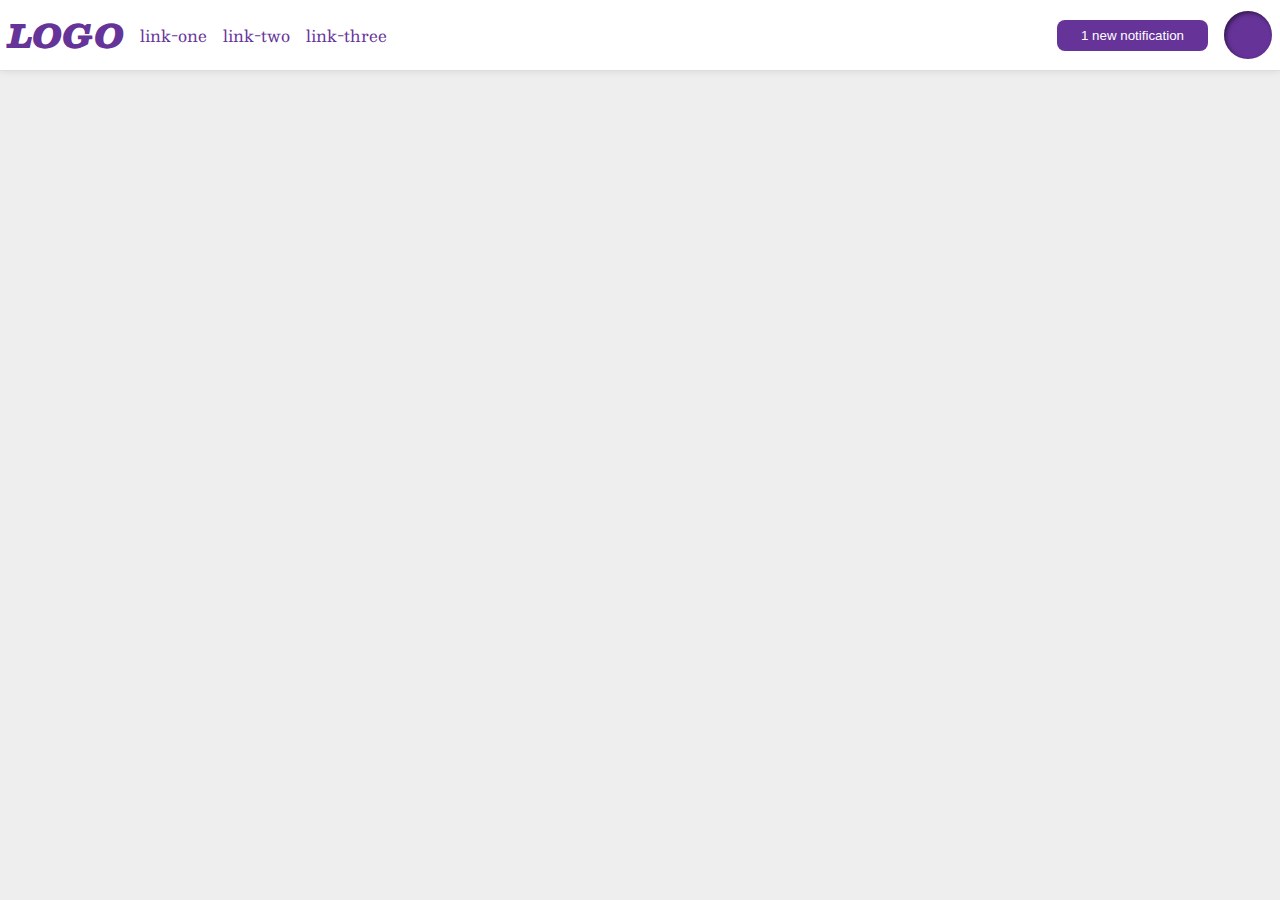
<file: flex/03-flex-header-2/index.html>
<!DOCTYPE html>
<html lang="en">
  <head>
    <meta charset="UTF-8">
    <meta http-equiv="X-UA-Compatible" content="IE=edge">
    <meta name="viewport" content="width=device-width, initial-scale=1.0">
    <title>Flex Header 2</title>
    <link rel="stylesheet" href="style.css">
  </head>
  <body>
    <div class="header">
      <div class="left-side">
        <div class="logo">
          LOGO
        </div>
        <ul class="links">
          <li><a href="https://google.com">link-one</a></li>
          <li><a href="https://google.com">link-two</a></li>
          <li><a href="https://google.com">link-three</a></li>
        </ul>
      </div>
      <div class="right-side">
        <button class="notifications">
          1 new notification
        </button>
        <div class="profile-image"></div>
      </div>
    </div>
  </body>
</html>
</file>
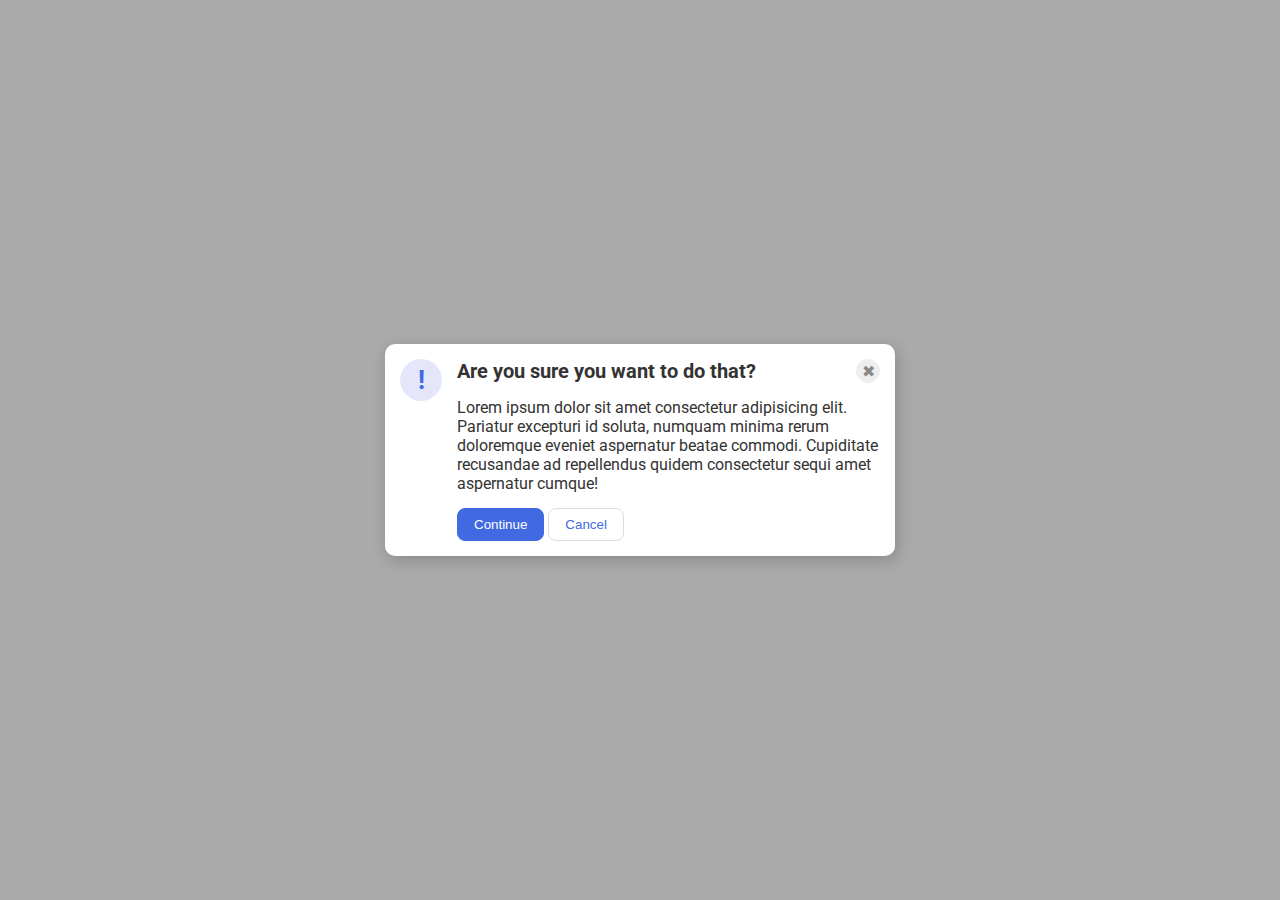
<file: flex/05-flex-modal/index.html>
<!DOCTYPE html>
<html lang="en">
  <head>
    <meta charset="UTF-8">
    <meta http-equiv="X-UA-Compatible" content="IE=edge">
    <meta name="viewport" content="width=device-width, initial-scale=1.0">
    <link rel="stylesheet" href="style.css">
    <title>Modal</title>
  </head>
  <body>
    <div class="modal">
      <div class="icon">!</div>
      <div class="main_text">
        <div class="header">Are you sure you want to do that? <button class="close-button">✖</button></div>
        <div class="text">Lorem ipsum dolor sit amet consectetur adipisicing elit. Pariatur excepturi id soluta, numquam minima rerum doloremque eveniet aspernatur beatae commodi. Cupiditate recusandae ad repellendus quidem consectetur sequi amet aspernatur cumque!</div>
        <button class="continue">Continue</button>
        <button class="cancel">Cancel</button>
      </div>
    </div>
  </body>
</html>
</file>
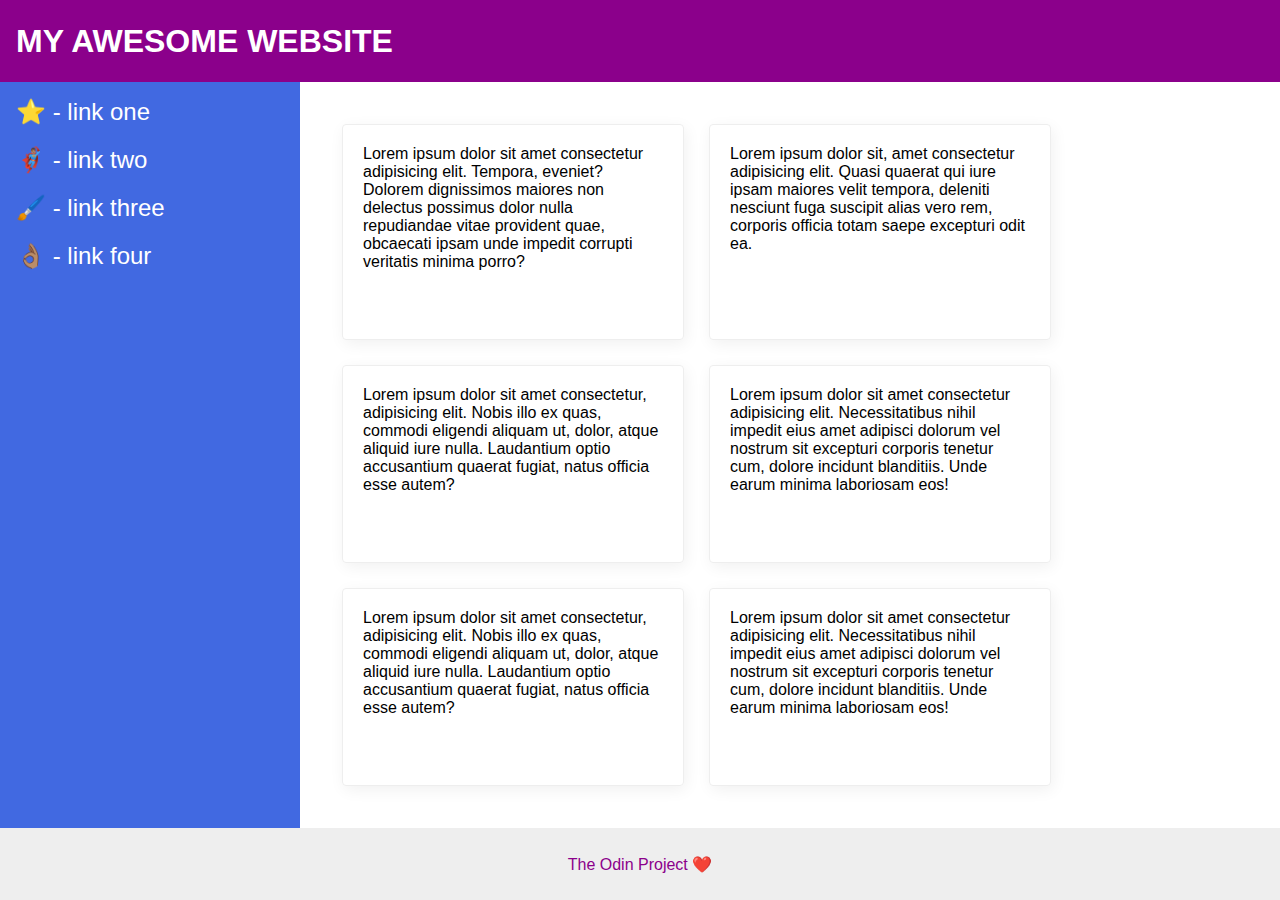
<file: flex/07-flex-layout-2/index.html>
<!DOCTYPE html>
<html lang="en">
  <head>
    <meta charset="UTF-8">
    <meta http-equiv="X-UA-Compatible" content="IE=edge">
    <meta name="viewport" content="width=device-width, initial-scale=1.0">
    <title>The Holy Grail</title>
    <link rel="stylesheet" href="style.css">
  </head>
  <body>
    <div class="header">
      MY AWESOME WEBSITE
    </div>
    
    <div class="main-section">
      <div class="sidebar">
        <ul>
          <li><a href="#">⭐ - link one</a></li>
          <li><a href="#">🦸🏽‍♂️ - link two</a></li>
          <li><a href="#">🖌️ - link three</a></li>
          <li><a href="#">👌🏽 - link four</a></li>
        </ul>
      </div>
      <div class="card-container"> 
        <div class="card">Lorem ipsum dolor sit amet consectetur adipisicing elit. Tempora, eveniet? Dolorem dignissimos maiores non delectus possimus dolor nulla repudiandae vitae provident quae, obcaecati ipsam unde impedit corrupti veritatis minima porro?</div>
        <div class="card">Lorem ipsum dolor sit, amet consectetur adipisicing elit. Quasi quaerat qui iure ipsam maiores velit tempora, deleniti nesciunt fuga suscipit alias vero rem, corporis officia totam saepe excepturi odit ea.</div>
        <div class="card">Lorem ipsum dolor sit amet consectetur, adipisicing elit. Nobis illo ex quas, commodi eligendi aliquam ut, dolor, atque aliquid iure nulla. Laudantium optio accusantium quaerat fugiat, natus officia esse autem?</div>
        <div class="card">Lorem ipsum dolor sit amet consectetur adipisicing elit. Necessitatibus nihil impedit eius amet adipisci dolorum vel nostrum sit excepturi corporis tenetur cum, dolore incidunt blanditiis. Unde earum minima laboriosam eos!</div>
        <div class="card">Lorem ipsum dolor sit amet consectetur, adipisicing elit. Nobis illo ex quas, commodi eligendi aliquam ut, dolor, atque aliquid iure nulla. Laudantium optio accusantium quaerat fugiat, natus officia esse autem?</div>
        <div class="card">Lorem ipsum dolor sit amet consectetur adipisicing elit. Necessitatibus nihil impedit eius amet adipisci dolorum vel nostrum sit excepturi corporis tenetur cum, dolore incidunt blanditiis. Unde earum minima laboriosam eos!</div>
      </div>
    </div>

    <div class="footer">
      The Odin Project ❤️
    </div>
  </body>
</html>
</file>
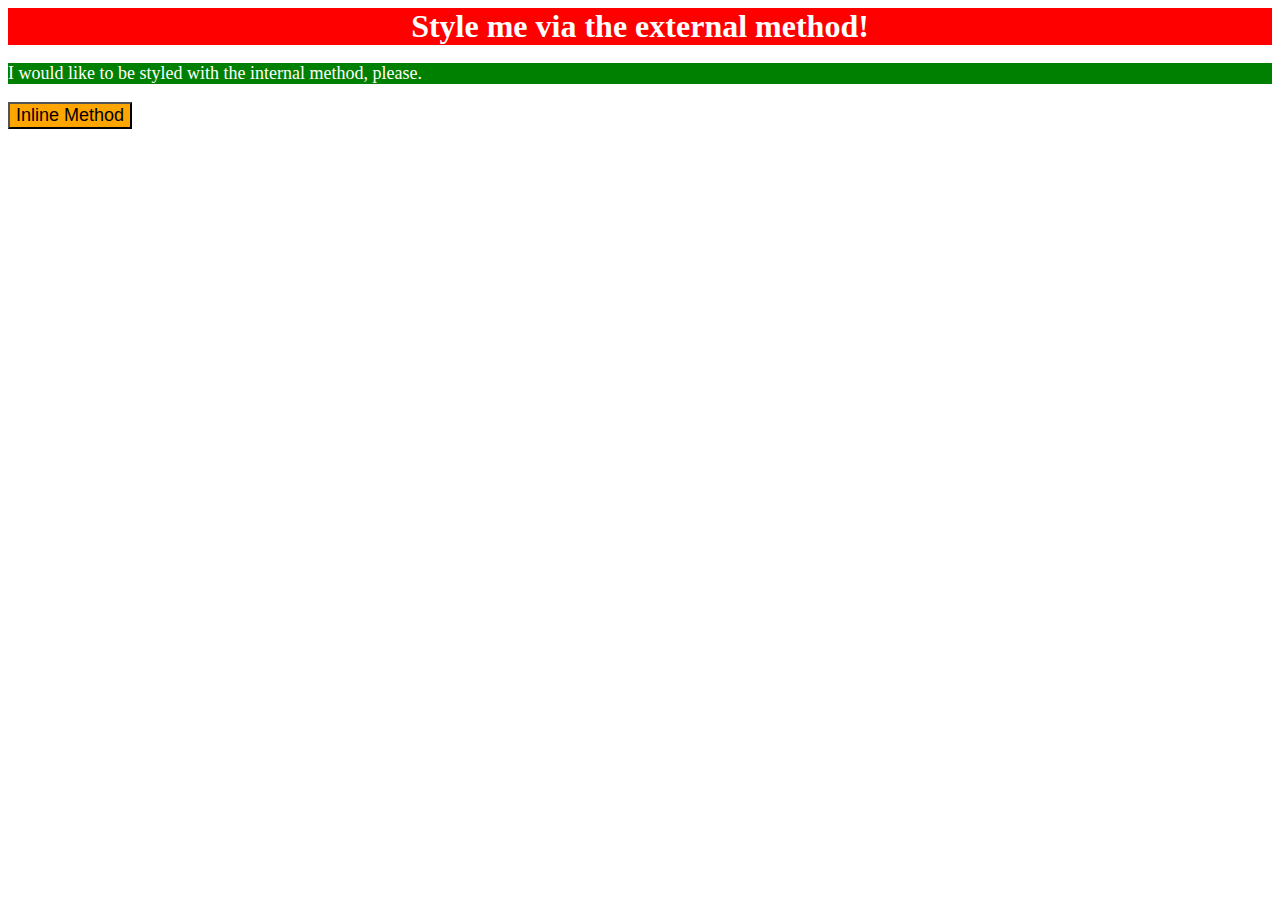
<file: foundations/01-css-methods/index.html>
<!DOCTYPE html>
<html lang="en">
  <head>
    <link rel="stylesheet" href="style.css">
    <meta charset="UTF-8">
    <meta http-equiv="X-UA-Compatible" content="IE=edge">
    <meta name="viewport" content="width=device-width, initial-scale=1.0">
    <title>Methods for Adding CSS</title>
    <style>
      p {
        background-color: green;
        color: white;
        font-size: 18px;
      }
    </style>
  </head>
  <body>
    <div>Style me via the external method!</div>
    <p>I would like to be styled with the internal method, please.</p>
    <button style="font-size: 18px; background-color: orange;">Inline Method</button>
  </body>
</html>
</file>
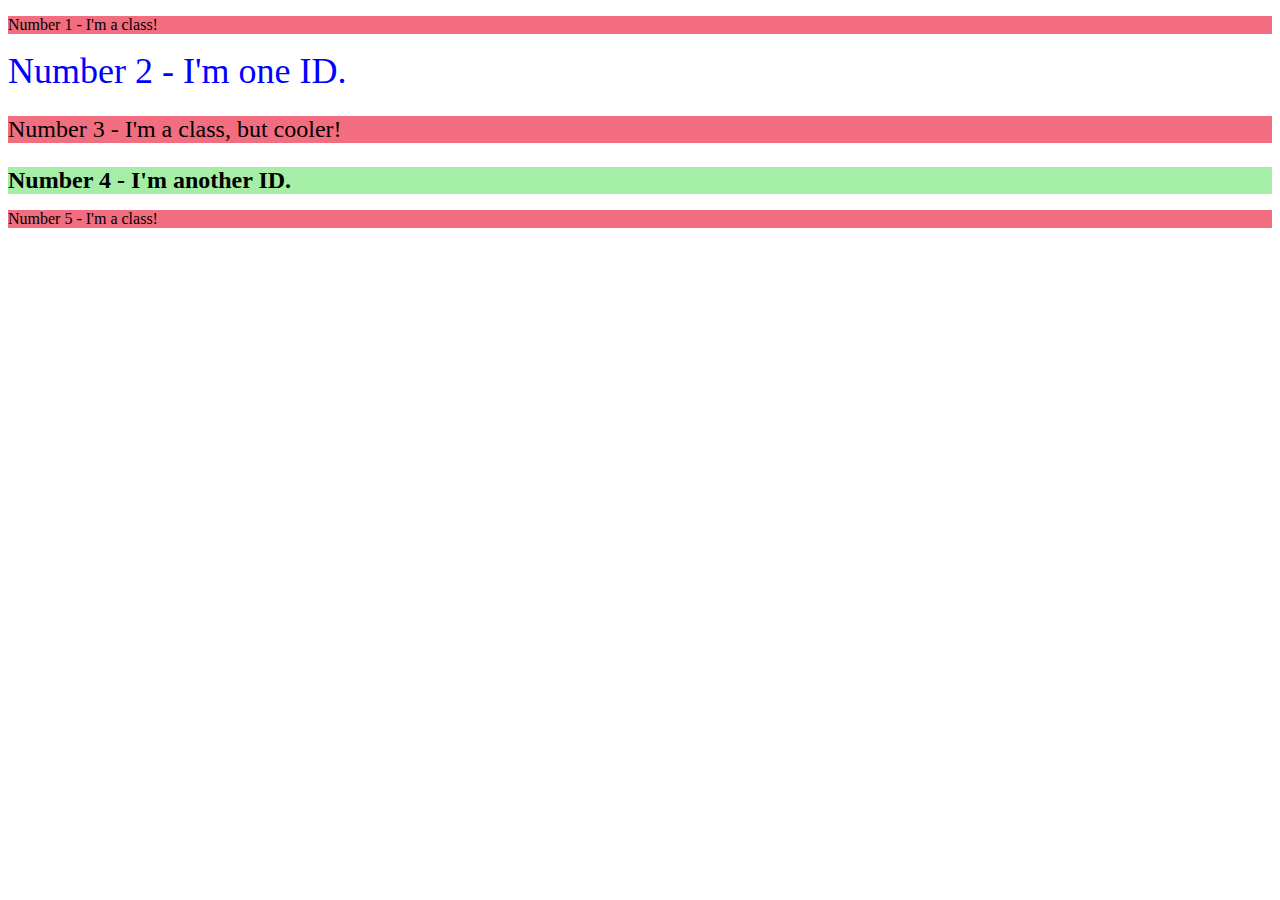
<file: foundations/02-class-id-selectors/index.html>
<!DOCTYPE html>
<html lang="en">
  <head>
    <meta charset="UTF-8">
    <meta http-equiv="X-UA-Compatible" content="IE=edge">
    <meta name="viewport" content="width=device-width, initial-scale=1.0">
    <title>Class and ID Selectors</title>
    <link rel="stylesheet" href="style.css">
  </head>
  <body>
    <p class="odd">Number 1 - I'm a class!</p>
    <div id="two">Number 2 - I'm one ID.</div>
    <p class="odd large">Number 3 - I'm a class, but cooler!</p>
    <div id="four">Number 4 - I'm another ID.</div>
    <p class="odd">Number 5 - I'm a class!</p>
  </body>
</html>
</file>
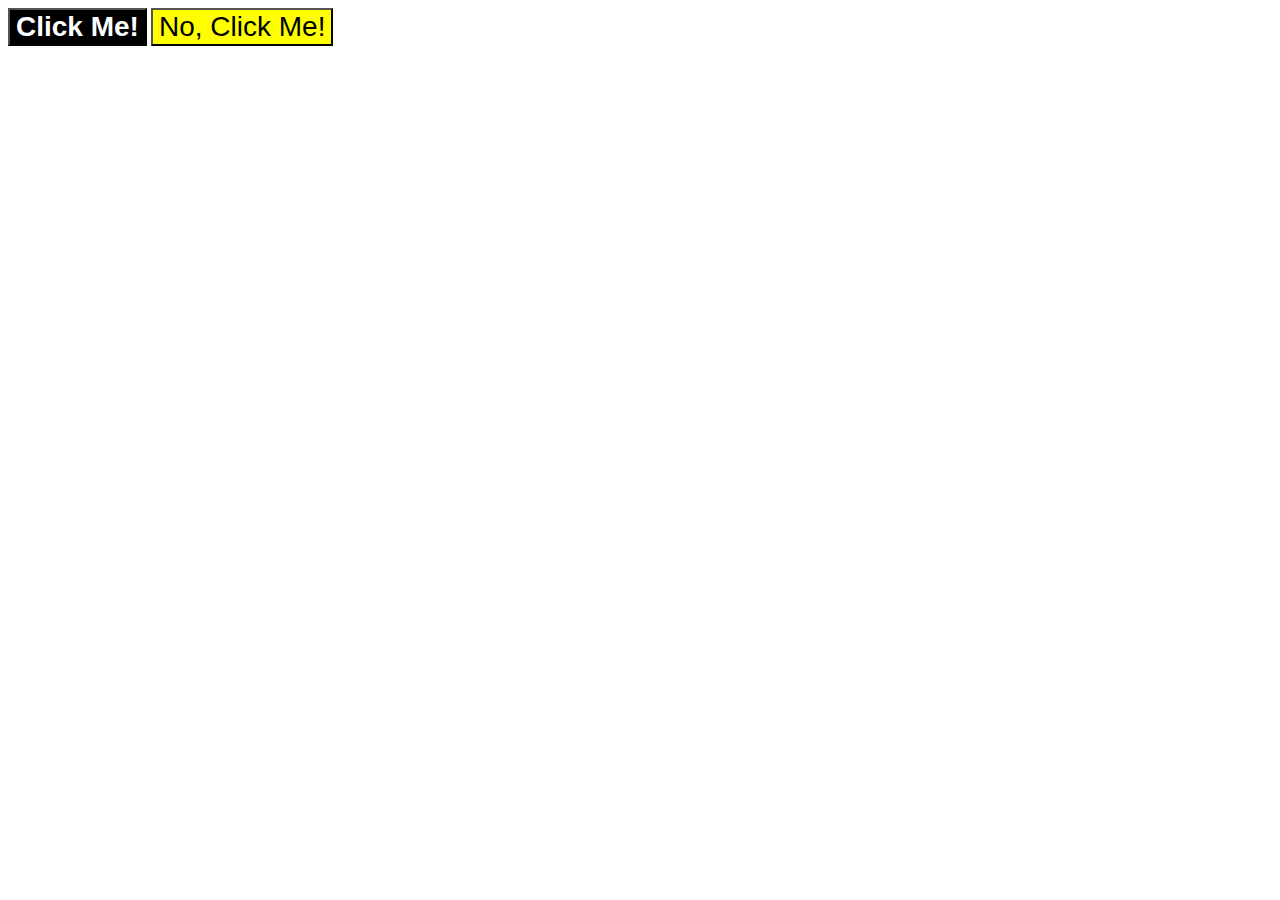
<file: foundations/03-grouping-selectors/index.html>
<!DOCTYPE html>
<html lang="en">
  <head>
    <meta charset="UTF-8">
    <meta http-equiv="X-UA-Compatible" content="IE=edge">
    <meta name="viewport" content="width=device-width, initial-scale=1.0">
    <title>Grouping Selectors</title>
    <link rel="stylesheet" href="style.css">
  </head>
  <body>
    <button class="button-1">Click Me!</button>
    <button class="button-2">No, Click Me!</button>
  </body>
</html>
</file>
<file: flex/03-flex-header-2/style.css>
/* this is some magical font-importing.  
you'll learn about it later. */
@import url('https://fonts.googleapis.com/css2?family=Besley:ital,wght@0,400;1,900&display=swap');

body {
  margin: 0;
  background: #eee;
  font-family: Besley, serif;
}

.header {
  background: white;
  border-bottom: 1px solid #ddd;
  box-shadow: 0 0 8px rgba(0,0,0,.1);
  display: flex;
  padding: 8px;
  justify-content: space-between;
}

.right-side{
  display: flex;
  align-items: center;
  gap:16px;
}

.left-side{
  display: flex;
  align-items: center;
  gap:16px;
}

.profile-image {
  background: rebeccapurple;
  box-shadow: inset 2px 2px 4px rgba(0,0,0,.5);
  border-radius: 50%;
  width: 48px;
  height: 48px;
}

.logo {
  color: rebeccapurple;
  font-size: 32px;
  font-weight: 900;
  font-style: italic;
}

button {
  border: none;
  border-radius: 8px;
  background: rebeccapurple;
  color: white;
  padding: 8px 24px;
}

a {
  /* this removes the line under our links */
  text-decoration: none;
  color: rebeccapurple;
}

ul {
  list-style-type: none;
  display: flex;
  margin: 0;
  padding: 0;
  gap:16px;
}
</file>
<file: flex/05-flex-modal/style.css>
@import url('https://fonts.googleapis.com/css2?family=Roboto:wght@400;700&display=swap');

html, body {
  height: 100%;
}

body {
  font-family: Roboto, sans-serif;
  margin: 0;
  background: #aaa;
  color: #333;
  /* I'll give you this one for free lol */
  display: flex;
  align-items: center;
  justify-content: center;
}

.modal {
  background: white;
  width: 480px;
  border-radius: 10px;
  box-shadow: 2px 4px 16px rgba(0,0,0,.2);
  display: flex;
  padding: 15px;
  gap:15px;
}

.icon {
  color: royalblue;
  font-size: 26px;
  font-weight: 700;
  background: lavender;
  width: 42px;
  height: 42px;
  border-radius: 50%;
  display: flex;
  align-items: center;
  justify-content: center;
  flex-shrink: 0;
}

.close-button {
  background: #eee;
  border-radius: 50%;
  color: #888;
  font-weight: 400;
  font-size: 16px;
  height: 24px;
  width: 24px;
  display: flex;
  align-items: center;
  justify-content: center;
  border: 1px solid #eee;
  padding: 0;
}

button {
  cursor: pointer;
  padding: 8px 16px;
  border-radius: 8px;

}

button.continue {
  background: royalblue;
  border: 1px solid royalblue;
  color: white;
}

button.cancel {
  background: white;
  border: 1px solid #ddd;
  color: royalblue;
}

.header {
  font-size: 20px;
  font-weight: bold;
  display: flex;
  justify-content: space-between;
}

.header, .text{
  margin-bottom: 15px;
}
</file>
<file: flex/07-flex-layout-2/style.css>
body {
  font-family: -apple-system, BlinkMacSystemFont, 'Segoe UI', Roboto, Oxygen, Ubuntu, Cantarell, 'Open Sans', 'Helvetica Neue', sans-serif;
  margin: 0;
  min-height: 100vh;
  display: flex;
  flex-direction: column;
}

.header {
  height: 72px;
  background: darkmagenta;
  color: white;
  font-size: 32px;
  font-weight: 900;
  padding: 5px 5px 5px 16px;
  display: flex;
}

.footer {
  height: 72px;
  background: #eee;
  color: darkmagenta;
  display: flex;
  justify-content: center;
}

.sidebar {
  width: 300px;
  background: royalblue;
  box-sizing: border-box;
  flex-shrink: 0;
  padding: 16px;
}

.card {
  border: 1px solid #eee;
  box-shadow: 2px 4px 16px rgba(0,0,0,.06);
  border-radius: 4px;
}

.main-section {
  flex-grow: 1;
  display: flex;
}

.header, .footer {
  align-items: center;
}

ul {
  list-style-type: none;
  padding: 0px;
  margin: 0px;
}

a {
  text-decoration: none;
  font-size: 24px;
  color: white;
}

li {
  padding-bottom: 20px;
}

.card-container {
  display: flex;
  flex-wrap: wrap;
  padding: 32px;
  margin: 10px;
  gap: 25px;
}

.card {
  flex-shrink: 0;
  flex-basis: 300px;
  padding: 20px;
}
</file>
<file: foundations/01-css-methods/style.css>
/*Style Sheet*/
div {
    color: white;
    background-color: red;
    font-size: 32px;
    text-align: center;
    font-weight: bold;
}
</file>
<file: foundations/02-class-id-selectors/style.css>
.odd {
    background-color: #f16679f4;
    font: Verdana, "DejaVu Sans", sans-serif;
}

.large {
    font-size: 24px;
}

#two {
    color: rgb(0, 0, 256);
    font-size: 36px;
}

#four {
    background-color: #a5eea5;
    font-size: 24px;
    font-weight: bold;
}
</file>
<file: foundations/03-grouping-selectors/style.css>
.button-1, 
.button-2{
    font-size: 28px;
    font: Helvetica, "Times New Roman", sans-serif;
}

.button-1 {
    background-color: #000000;
    color: white;
    font-weight: bold;
}

.button-2 {
    background-color: yellow;
}
</file>
